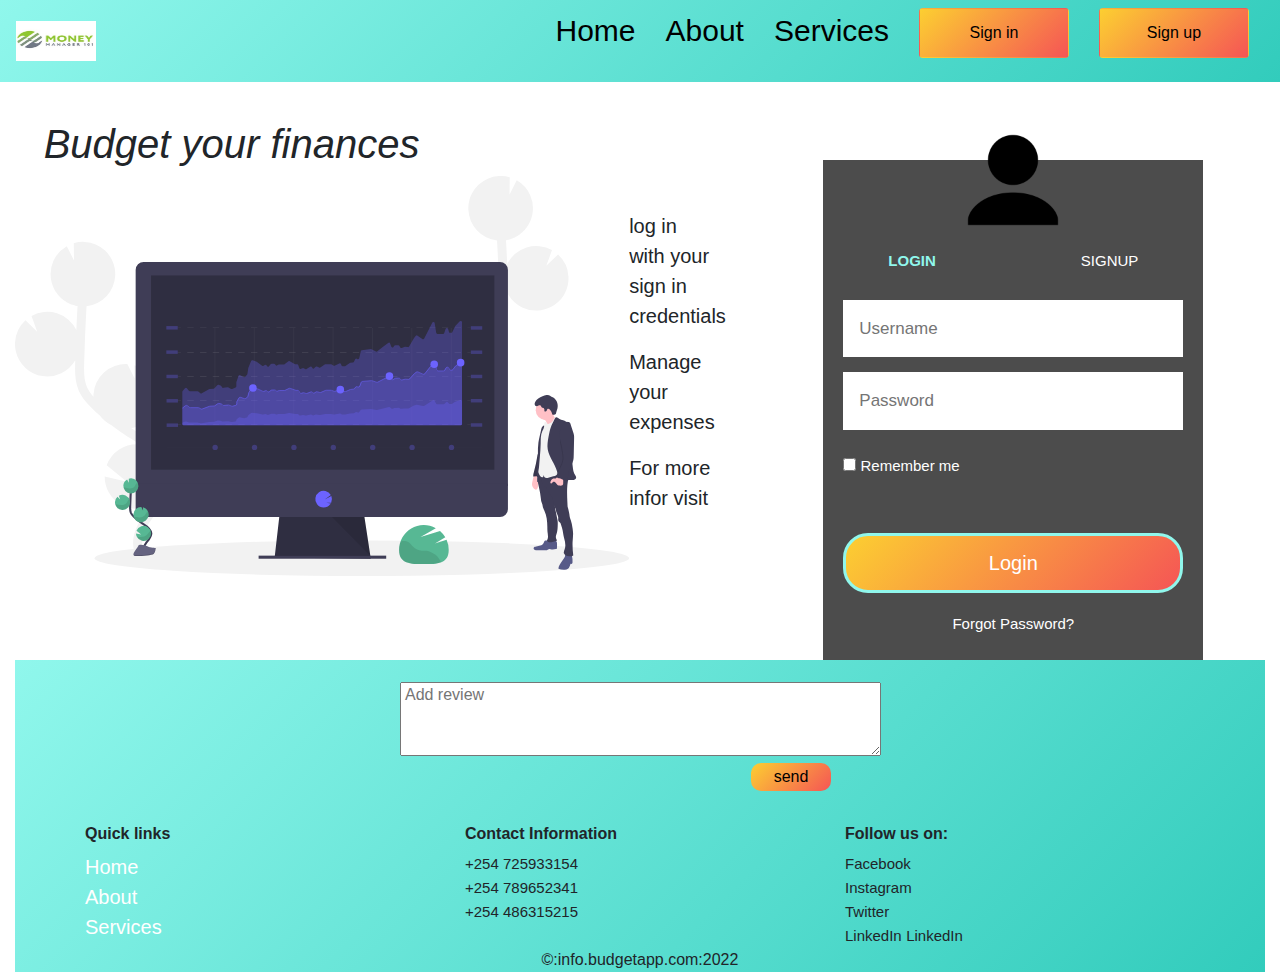
<file: index.html>
<!DOCTYPE html>
<html lang="en">

<head>
    <meta charset="UTF-8">
    <meta http-equiv="X-UA-Compatible" content="IE=edge">
    <meta name="viewport" content="width=device-width, initial-scale=1.0">
    <link rel="stylesheet" href="CSS/home.css">
    <title>Budgetting App</title>
    <link rel="stylesheet" href="https://pro.fontawesome.com/releases/v5.10.0/css/all.css" integrity="sha384-AYmEC3Yw5cVb3ZcuHtOA93w35dYTsvhLPVnYs9eStHfGJvOvKxVfELGroGkvsg+p" crossorigin="anonymous" />
    <script src="https://ajax.googleapis.com/ajax/libs/jquery/3.5.1/jquery.min.js"></script>
    <link rel="stylesheet" href="https://maxcdn.bootstrapcdn.com/bootstrap/4.0.0/css/bootstrap.min.css" integrity="sha384-Gn5384xqQ1aoWXA+058RXPxPg6fy4IWvTNh0E263XmFcJlSAwiGgFAW/dAiS6JXm" crossorigin="anonymous" />
</head>

<body>
    <nav class="navbar">
        <a class="navbar-brand" href="#">
            <img src="images/logo.jpeg" width="80" height="40" alt="logo">
        </a>
        <ul>
            <li><a href="#">Home</a></li>
            <li><a href="#">About</a></li>
            <li><a href="#">Services</a></li>
            <li><a href="#login"><button class="btn" type="submit">Sign in</button></a></li>
            <li><a href="#signup"><button class="btn" type="submit">Sign up</button></a></li>
        </ul>
    </nav>


    <div class="container-fluid login">

        <div class="row">
            <div class="col-md-7">
                <h1 style="font-style: italic;">Budget your finances</h1>
                <div class="content">
                    <div class="image">
                        <img src="images/l.svg" height="400px">
                    </div>
                    <div class="con">
                        <p>log in <br> with your <br> sign in credentials </p>
                        <p style="font-size: 20px;">Manage your expenses</p>


                        <p>For more infor visit <a href="">read more</a></p>
                    </div>
                </div>
            </div>


            <div class="col-md-5">
                <!-- <p style="font-weight: 600; font-size: 20px;">Please sign in to get acces to our application</p> <br>
<p>Sign in here:</p> 

<form  onsubmit=" return validate()" action="message.html" class="form">
    <label for="username"  style="font-size: 20px;"> Username:</label> <br>
    <input type="text" id="uname"> <br> <br>
    <label for="password"  style="font-size: 20px;">Password:</label> <br>
    <input type="password" id="pass"> <br> <br>

    <button type="submit" id="btn">Sign in</button> <br> <br>
</form>
<p style="font-size: 30px; font-weight: bold;">or</p>

<button class="ctn" id="btn">Sign up</button> <br> <br>

<div class="icons">
    <i class="fab fa-linkedin lk" ></i>
    <i class="fab fa-facebook-square fb"></i>
</div> -->


                <div class="box">

                    <img src="images/icon.png">
                    <div class="page">
                        <div class="header">
                            <a id="login" class="active" href="#login">login</a>
                            <a id="signup" href="#signup">signup</a>
                        </div>
                        <div id="errorMsg"></div>
                        <div class="content">
                            <form action="user.html" class="login" name="loginForm" onsubmit="return validateLoginForm()">
                                <input type="text" name="name" id="logName" placeholder="Username">
                                <input type="password" name="password" id="logPassword" placeholder="Password">
                                <div id="check">
                                    <input type="checkbox" id="remember">
                                    <label for="remember">Remember me</label>
                                </div>
                                <br><br>
                                <input type="submit" value="Login">
                                <a href="#">Forgot Password?</a>
                            </form>
                            <form action="about.html" class="signup" name="signupForm" onsubmit="return validateSignupForm()">
                                <input type="email" name="email" id="signEmail" placeholder="Email">
                                <input type="text" name="name" id="signName" placeholder="Username">
                                <input type="password" name="password" id="signPassword" placeholder="Password"><br>
                                <input type="submit" value="SignUp">
                            </form>
                        </div>
                    </div>
                </div>
            </div>

        </div>
        <footer>
            <div class="container down">
                <center>
                    <textarea name="" id="comment" cols="50" rows="3" placeholder=" Add review" required></textarea>
                </center>
                <button id="ctn">send</button>
                <div class="row">
                    <div class="col-lg-4 links">
                        <h6 style="font: size 30px;font-weight: bold;">Quick links</h6>

                        <a href="home.html" style="font-size: 20px; text-decoration: none;">Home</a><br>
                        <a href="about.html" style="font-size: 20px; text-decoration: none;">About</a><br>
                        <a href="user" style="font-size: 20px; text-decoration: none;">Services</a><br>

                    </div>
                    <div class="col-lg-4 ">
                        <h6 style="font: size 30px;font-weight: bold; ">Contact Information</h6>
                        <a>+254 725933154</a><br>
                        <a>+254 789652341</a><br>
                        <a>+254 486315215</a><br>
                    </div>
                    <div class="col-lg-4 ">
                        <h6 style="font: size 30px;font-weight: bold; ">Follow us on:</h6>
                        <a>Facebook</a><br>
                        <a>Instagram</a><br>
                        <a>Twitter</a><br>
                        <a>LinkedIn</a>
                        <a>LinkedIn</a>
                    </div>
                </div>
            </div>
            <p style="text-align:center;">&copy:info.budgetapp.com:2022</p>
        </footer>

        <!-- </div> <br> <br> footer
    <footer class="container-fluid ">
        <div class="foot ">
            <center>
                <textarea name=" " id=" " cols="50 " rows="3 " placeholder=" Add comment "></textarea>
            </center>
            <button id="ctn ">send</button>
            <div class="row ">
                <div class="col-md-3 links ">
                    <h6>Quick links</h6><br>
                    <a href="home.html ">Home</a><br>
                    <a href="# ">about.html</a><br>
                    <a href="# ">Services</a><br>
                </div>
                <div class="col-md-3 ">
                    <h6>Contact Information</h6>
                    <a>+254 725933154</a><br>
                    <a>+254 789652341</a><br>
                    <a>+254 486315215</a><br>
                </div>
                <div class="col-md-3 ">
                    <h6>Follow us on:</h6><br>
                    <a>Facebook</a><br>
                    <a>Instagram</a><br>
                    <a>Twitter</a><br>
                    <a>LinkedIn</a>
                    <a>LinkedIn</a>
                </div>
            </div>
        </div>
        <div class="copy ">
            <p>&copy:info@budgeter.co.ke 2022
            </p>
        </div>
    </footer> -->



        <script src="JS/home.js "></script>
</body>

</html>
</file>
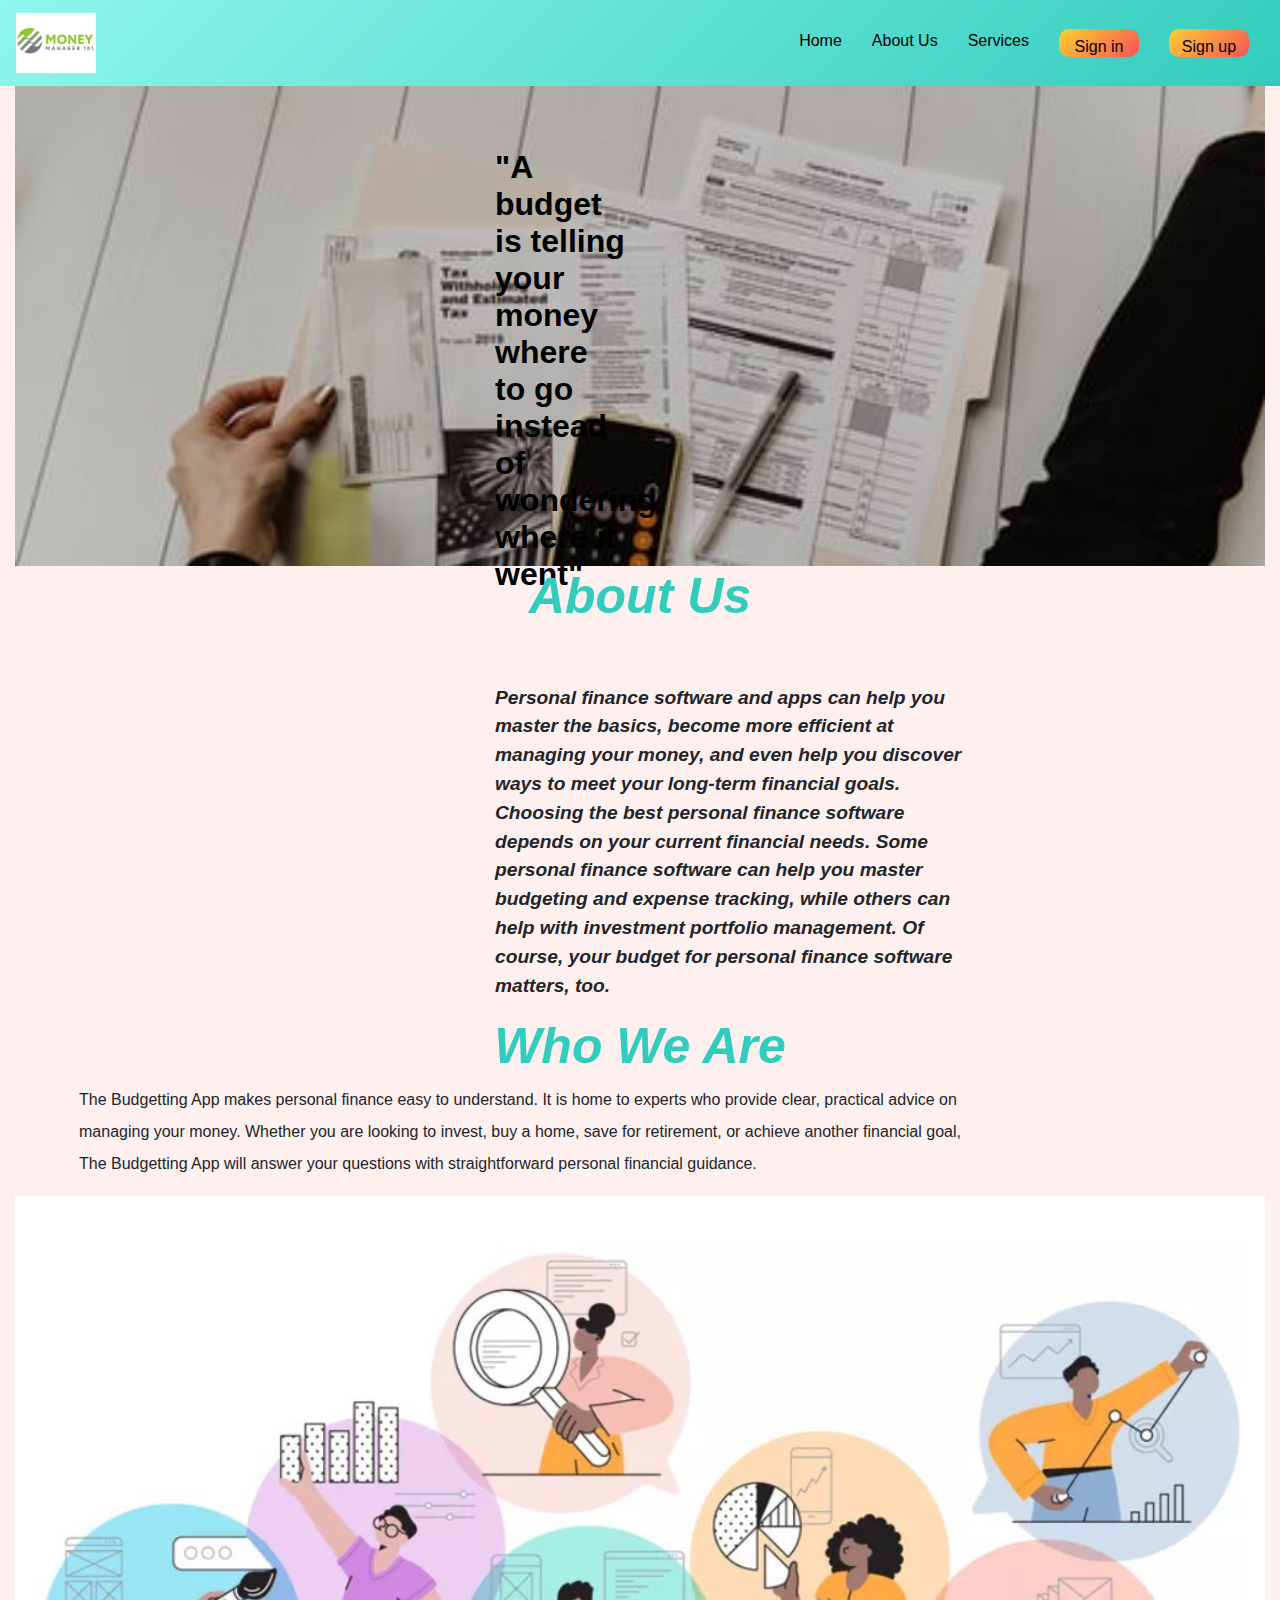
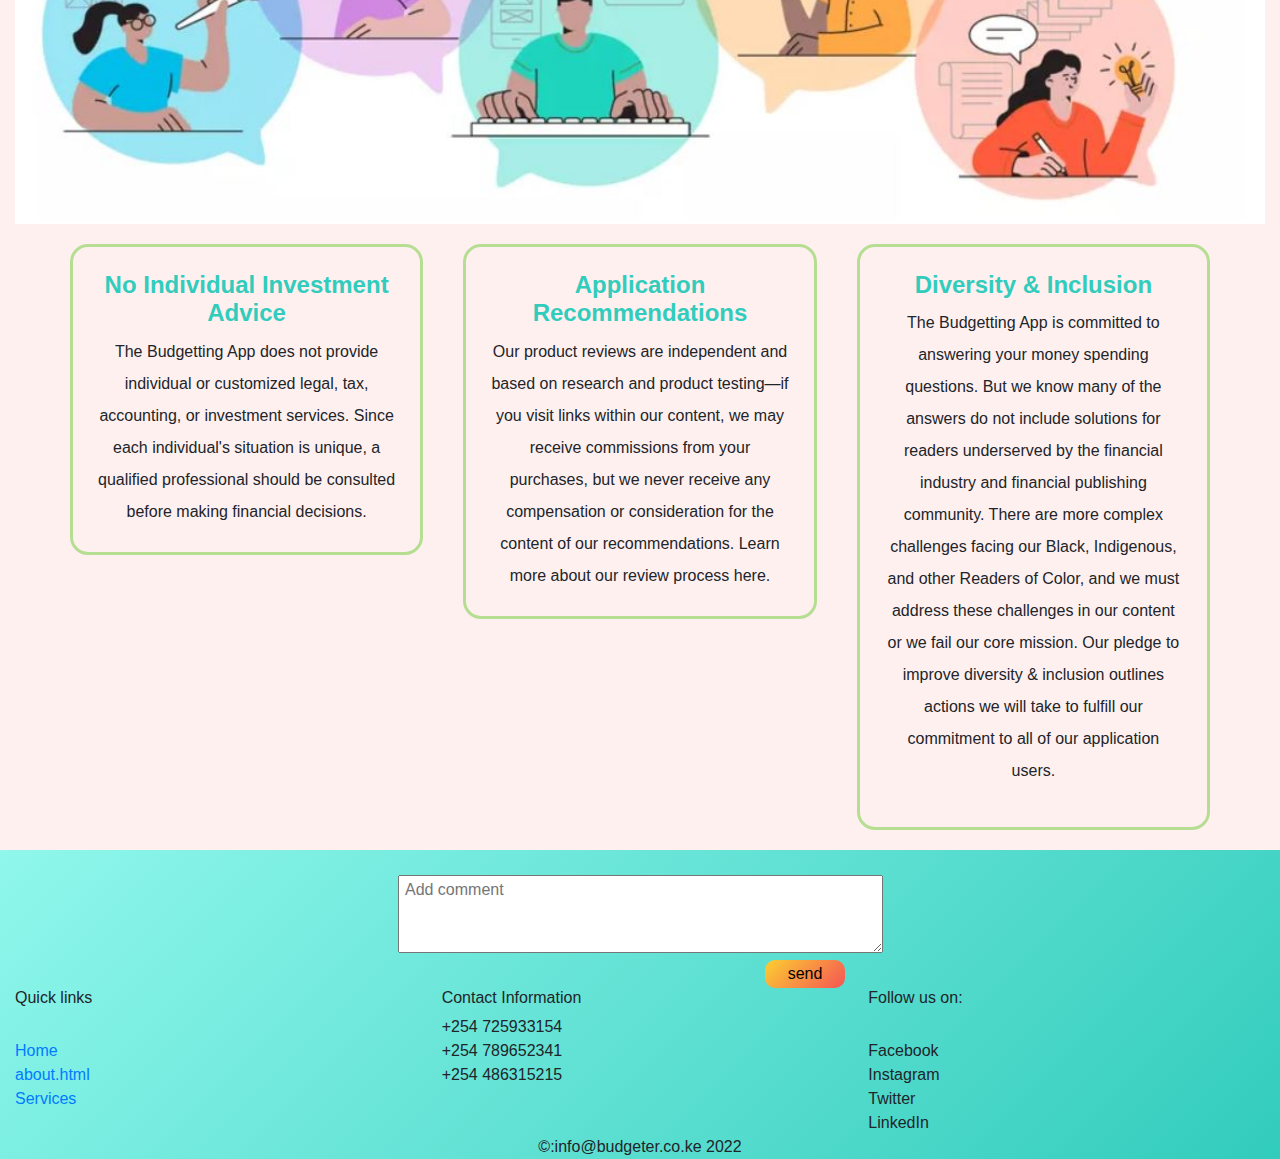
<file: about.html>
<!DOCTYPE html>
<html lang="en">

<head>
    <meta charset="UTF-8">
    <meta http-equiv="X-UA-Compatible" content="IE=edge">
    <meta name="viewport" content="width=device-width, initial-scale=1.0">
    <!--link rel="stylesheet" href="https://maxcdn.bootstrapcdn.com/bootstrap/4.5.2/css/bootstrap.min.css" /-->

    <link rel="stylesheet" href="https://maxcdn.bootstrapcdn.com/bootstrap/4.0.0/css/bootstrap.min.css" integrity="sha384-Gn5384xqQ1aoWXA+058RXPxPg6fy4IWvTNh0E263XmFcJlSAwiGgFAW/dAiS6JXm" crossorigin="anonymous">
    <link rel="stylesheet" href="CSS/about.css">

    <title>Budgetting Application</title>
</head>

<body>
    <!--h1>Budgetting Application</h1-->
    <nav class="navbar">
        <a class="navbar-brand" href="#">
            <img src="images/logo.jpeg" width="80" height="60" alt="logo">
        </a>
        <ul>
            <li><a href="home.html">Home</a></li>
            <li><a href="#">About Us</a></li>
            <li><a href="user.html">Services</a></li>
            <li><a href="#signin"><button class="btn" type="submit">Sign in</button></a></li>
            <li><a href="#signup"><button class="btn" type="submit">Sign up</button></a></li>
        </ul>
    </nav>


    <div class="container-fluid">
        <div class="sectionone">
            <p id="about">"A budget is telling your money where to go instead of wondering where it went"

            </p>

        </div>
        <div class="aboutus">
            <h3>About Us</h3>
            <p id="pone">Personal finance software and apps can help you master the basics, become more efficient at managing your money, and even help you discover ways to meet your long-term financial goals. Choosing the best personal finance software depends on
                your current financial needs. Some personal finance software can help you master budgeting and expense tracking, while others can help with investment portfolio management. Of course, your budget for personal finance software matters,
                too.
            </p>
            <div id="ptw0">
                <h3>Who We Are</h3>
                <p id="whowe"> The Budgetting App makes personal finance easy to understand. It is home to experts who provide clear, practical advice on managing your money. Whether you are looking to invest, buy a home, save for retirement, or achieve another financial
                    goal, The Budgetting App will answer your questions with straightforward personal financial guidance.
                </p>
                <img class="fit-picture" src="/images/aboutus.png" alt="Applicationteam">

            </div>
            <div class="moreus">
                <div>
                    <h4>No Individual Investment Advice</h4>
                    The Budgetting App does not provide individual or customized legal, tax, accounting, or investment services. Since each individual's situation is unique, a qualified professional should be consulted before making financial decisions.
                </div>
                <div>
                    <h4>Application Recommendations</h4>
                    Our product reviews are independent and based on research and product testing—if you visit links within our content, we may receive commissions from your purchases, but we never receive any compensation or consideration for the content of our recommendations.
                    Learn more about our review process here.
                </div>
                <div>
                    <h4>Diversity & Inclusion</h4>
                    The Budgetting App is committed to answering your money spending questions. But we know many of the answers do not include solutions for readers underserved by the financial industry and financial publishing community. There are more complex challenges
                    facing our Black, Indigenous, and other Readers of Color, and we must address these challenges in our content or we fail our core mission. Our pledge to improve diversity & inclusion outlines actions we will take to fulfill our commitment
                    to all of our application users.</p>
                </div>
            </div>
        </div>
    </div>
    </div>
    <!-- footer -->
    <footer class="container-fluid">
        <center>
            <textarea name="" id="" cols="50" rows="3" placeholder=" Add comment"></textarea>
        </center>
        <button id="ctn">send</button>
        <div class="row">
            <div class="col-md-4 links">
                <h6>Quick links</h6><br>
                <a href="home.html">Home</a><br>
                <a href="#">about.html</a><br>
                <a href="#">Services</a><br>
            </div>
            <div class="col-md-4">
                <h6>Contact Information</h6>
                <a>+254 725933154</a><br>
                <a>+254 789652341</a><br>
                <a>+254 486315215</a><br>
            </div>
            <div class="col-md-4">
                <h6>Follow us on:</h6><br>
                <a>Facebook</a><br>
                <a>Instagram</a><br>
                <a>Twitter</a><br>
                <a>LinkedIn</a>
            </div>
        </div>
        <div class="copy">
            <p>&copy:info@budgeter.co.ke 2022
            </p>
        </div>
    </footer>

</body>
</html-->
</file>
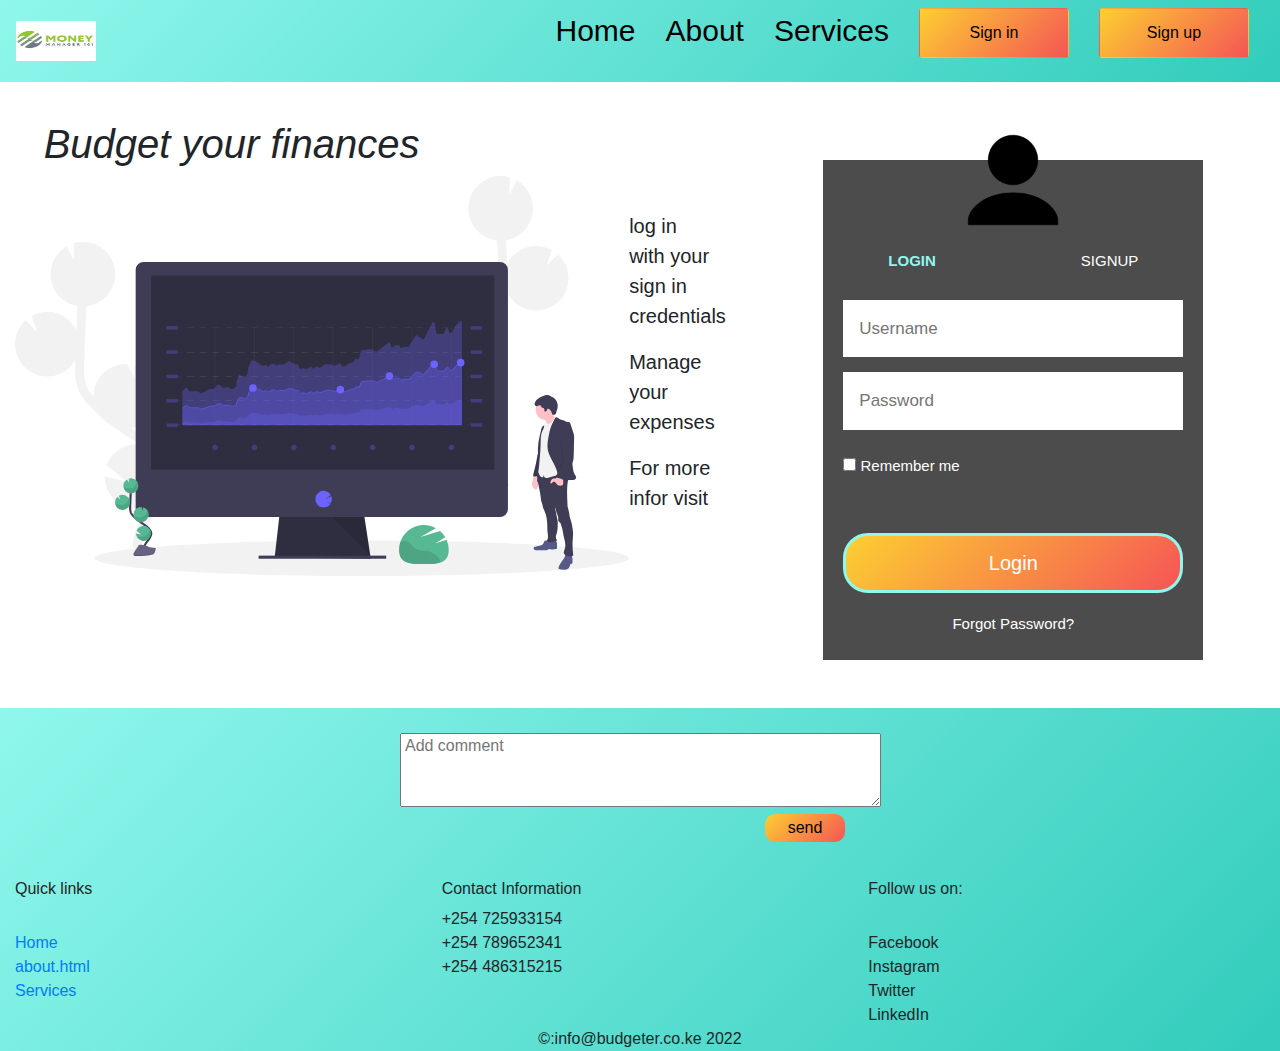
<file: home.html>
<!DOCTYPE html>
<html lang="en">

<head>
    <meta charset="UTF-8">
    <meta http-equiv="X-UA-Compatible" content="IE=edge">
    <meta name="viewport" content="width=device-width, initial-scale=1.0">
    <link rel="stylesheet" href="CSS/home.css">
    <title>Budgetting App</title>
    <link rel="stylesheet" href="https://pro.fontawesome.com/releases/v5.10.0/css/all.css" integrity="sha384-AYmEC3Yw5cVb3ZcuHtOA93w35dYTsvhLPVnYs9eStHfGJvOvKxVfELGroGkvsg+p" crossorigin="anonymous" />
    <script src="https://ajax.googleapis.com/ajax/libs/jquery/3.5.1/jquery.min.js"></script>
    <link rel="stylesheet" href="https://maxcdn.bootstrapcdn.com/bootstrap/4.0.0/css/bootstrap.min.css" integrity="sha384-Gn5384xqQ1aoWXA+058RXPxPg6fy4IWvTNh0E263XmFcJlSAwiGgFAW/dAiS6JXm" crossorigin="anonymous" />
</head>

<body>
    <nav class="navbar">
        <a class="navbar-brand" href="#">
            <img src="images/logo.jpeg" width="80" height="40" alt="logo">
        </a>
        <ul>
            <li><a href="#">Home</a></li>
            <li><a href="#">About</a></li>
            <li><a href="#">Services</a></li>
            <li><a href="#login"><button class="btn" type="submit">Sign in</button></a></li>
            <li><a href="#signup"><button class="btn" type="submit">Sign up</button></a></li>
        </ul>
    </nav>


    <div class="container-fluid login">

        <div class="row">
            <div class="col-md-7">
                <h1 style="font-style: italic;">Budget your finances</h1>
                <div class="content">
                    <div class="image">
                        <img src="images/l.svg" height="400px">
                    </div>
                    <div class="con">
                        <p>log in <br> with your <br> sign in credentials </p>
                        <p style="font-size: 20px;">Manage your expenses</p>


                        <p>For more infor visit <a href="">read more</a></p>
                    </div>
                </div>
            </div>


            <div class="col-md-5">
                <!-- <p style="font-weight: 600; font-size: 20px;">Please sign in to get acces to our application</p> <br>
<p>Sign in here:</p> 

<form  onsubmit=" return validate()" action="message.html" class="form">
    <label for="username"  style="font-size: 20px;"> Username:</label> <br>
    <input type="text" id="uname"> <br> <br>
    <label for="password"  style="font-size: 20px;">Password:</label> <br>
    <input type="password" id="pass"> <br> <br>

    <button type="submit" id="btn">Sign in</button> <br> <br>
</form>
<p style="font-size: 30px; font-weight: bold;">or</p>

<button class="ctn" id="btn">Sign up</button> <br> <br>

<div class="icons">
    <i class="fab fa-linkedin lk" ></i>
    <i class="fab fa-facebook-square fb"></i>
</div> -->


                <div class="box">

                    <img src="images/icon.png">
                    <div class="page">
                        <div class="header">
                            <a id="login" class="active" href="#login">login</a>
                            <a id="signup" href="#signup">signup</a>
                        </div>
                        <div id="errorMsg"></div>
                        <div class="content">
                            <form action="user.html" class="login" name="loginForm" onsubmit="return validateLoginForm()">
                                <input type="text" name="name" id="logName" placeholder="Username">
                                <input type="password" name="password" id="logPassword" placeholder="Password">
                                <div id="check">
                                    <input type="checkbox" id="remember">
                                    <label for="remember">Remember me</label>
                                </div>
                                <br><br>
                                <input type="submit" value="Login">
                                <a href="#">Forgot Password?</a>
                            </form>
                            <form class="signup" name="signupForm" onsubmit="return validateSignupForm()" method="POST">
                                <input type="email" name="email" id="signEmail" placeholder="Email">
                                <input type="text" name="name" id="signName" placeholder="Username">
                                <input type="password" name="password" id="signPassword" placeholder="Password"><br>
                                <input type="submit" value="SignUp">
                            </form>
                        </div>
                    </div>
                </div>
            </div>

        </div>



    </div> <br> <br>


    <!-- footer -->
    <footer class="container-fluid">
        <center>
            <textarea name="" id="" cols="50" rows="3" placeholder=" Add comment"></textarea>
        </center>
        <button id="ctn">send</button>
        <div class="row">
            <div class="col-md-4 links">
                <h6>Quick links</h6><br>
                <a href="home.html">Home</a><br>
                <a href="#">about.html</a><br>
                <a href="#">Services</a><br>
            </div>
            <div class="col-md-4">
                <h6>Contact Information</h6>
                <a>+254 725933154</a><br>
                <a>+254 789652341</a><br>
                <a>+254 486315215</a><br>
            </div>
            <div class="col-md-4">
                <h6>Follow us on:</h6><br>
                <a>Facebook</a><br>
                <a>Instagram</a><br>
                <a>Twitter</a><br>
                <a>LinkedIn</a>
            </div>
        </div>
        <div class="copy">
            <p>&copy:info@budgeter.co.ke 2022
            </p>
        </div>
    </footer>



    <script src="JS/home.js"></script>
</body>

</html>
</file>
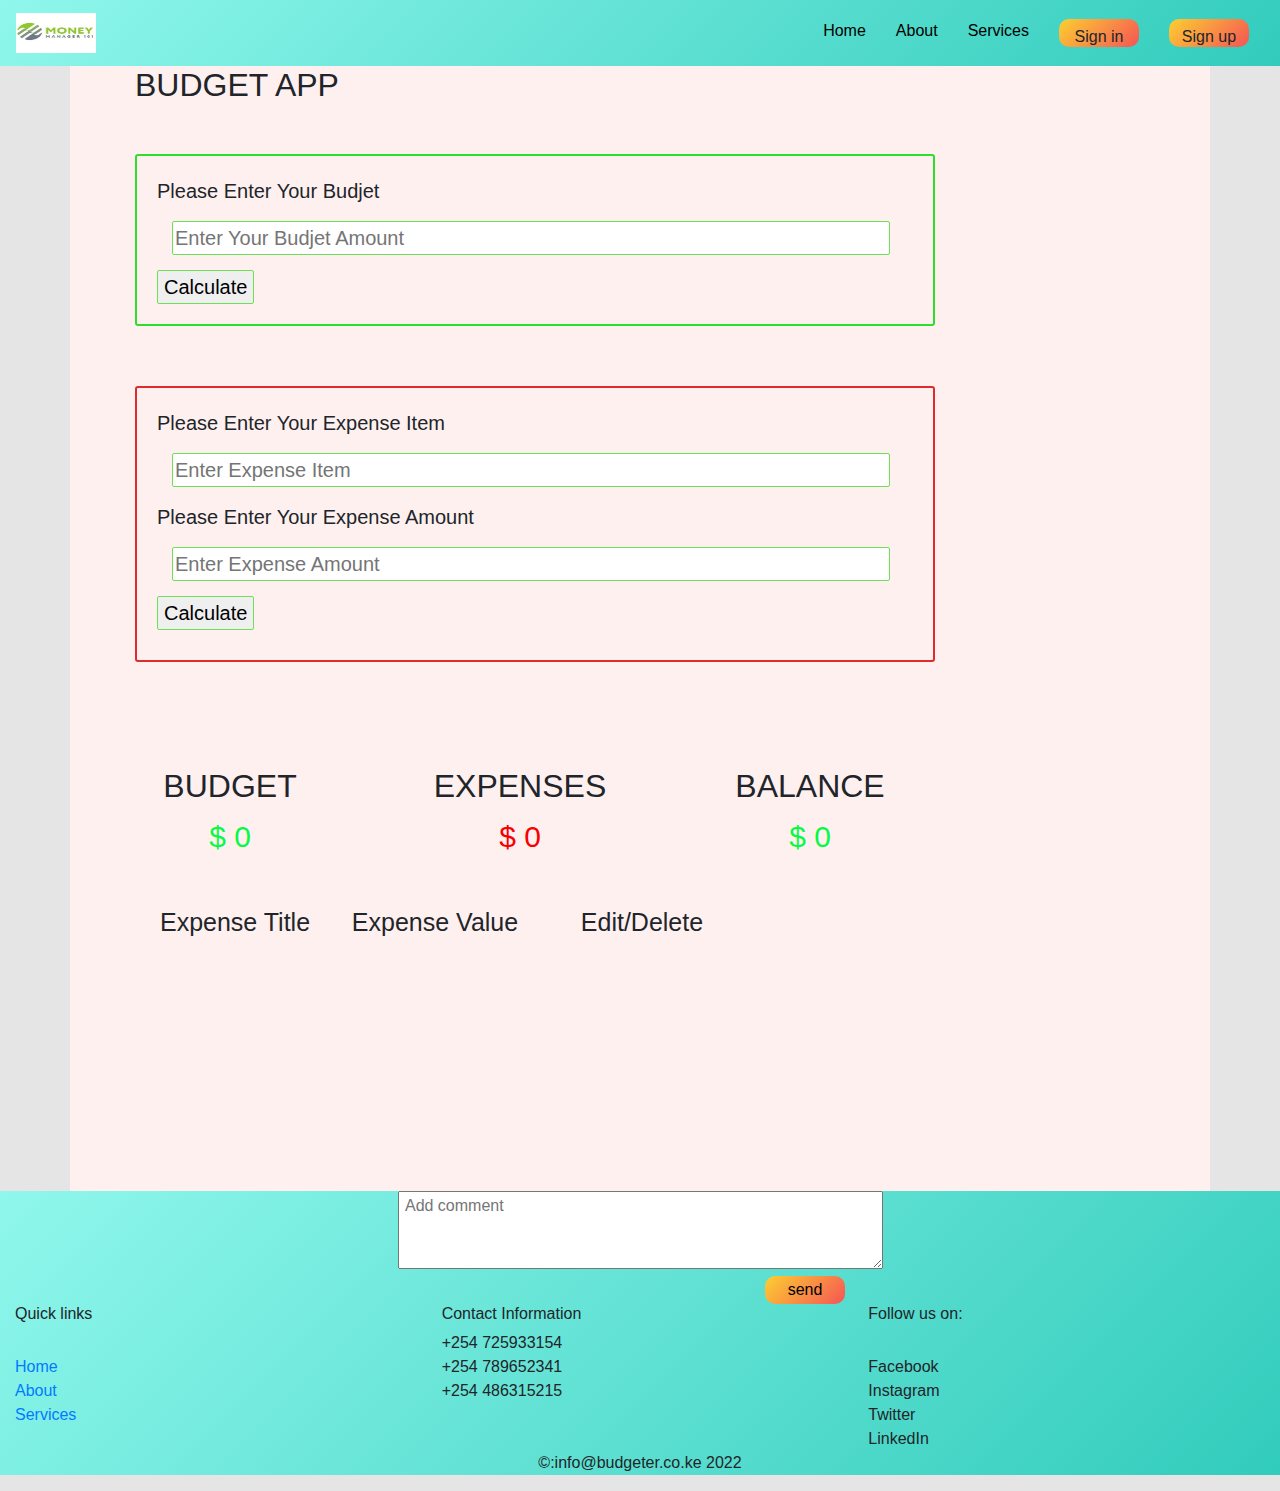
<file: user.html>
<!DOCTYPE html>
<html lang="en">

<head>
    <meta charset="UTF-8">
    <meta http-equiv="X-UA-Compatible" content="IE=edge">
    <meta name="viewport" content="width=device-width, initial-scale=1.0">
    <link rel="stylesheet" href="https://cdn.jsdelivr.net/npm/bootstrap@4.6.1/dist/css/bootstrap.min.css">
    <script src="https://code.jquery.com/jquery-3.6.0.js" integrity="sha256-H+K7U5CnXl1h5ywQfKtSj8PCmoN9aaq30gDh27Xc0jk=" crossorigin="anonymous"></script>
    <link rel="stylesheet" href="https://cdnjs.cloudflare.com/ajax/libs/font-awesome/5.10.0/css/all.min.css" integrity="sha512-PgQMlq+nqFLV4ylk1gwUOgm6CtIIXkKwaIHp/PAIWHzig/lKZSEGKEysh0TCVbHJXCLN7WetD8TFecIky75ZfQ==" crossorigin="anonymous" referrerpolicy="no-referrer"
    />
    <link rel="stylesheet" href="CSS/user.css">
    <title>Budget</title>
</head>

<body>
    <nav class="navbar">
        <a class="navbar-brand" href="#">
            <img src="Image/WhatsApp Image 2022-01-18 at 14.27.58.jpeg" width="80" height="40" alt="logo">
        </a>
        <ul>
            <li><a href="home.html">Home</a></li>
            <li><a href="about.html">About</a></li>
            <li><a href="#">Services</a></li>
            <li><a href="#login"><button class="btn" type="submit">Sign in</button></a></li>
            <li><a href="#signup"><button class="btn" type="submit">Sign up</button></a></li>
        </ul>
    </nav>

    <div class="container">
        <div id="firstbudget">
            <div>
                <h2 style="margin-left: 50px;"> BUDGET APP </h2>
                <div class="box1">
                    <div> Please Enter Your Budjet </div>
                    <input type="number" class="amount" name="budget" id="budget" placeholder="Enter Your Budjet Amount"><br>
                    <button type="button" onclick="budgetclick()" class="btn1"> Calculate </button>
                </div>
            </div>
            <div>
                <div class="box2">
                    <div> Please Enter Your Expense Item</div>
                    <input type="text" class="amount" id="expense" placeholder="Enter Expense Item"> <br>
                    <div> Please Enter Your Expense Amount </div>
                    <input type="number" class="amount" name="expenseamount" id="expenseamount" placeholder="Enter Expense Amount"> <br>
                    <button class="btn1" onclick="expenseclick()">Calculate</button>
                    <div id="warning"></div>
                </div>
            </div>
        </div>
        <div id="secondbudget">
            <div id="secondbudget1">
                <div class="box3">
                    <h2>BUDGET</h2>
                    <div class="logo"><i class="fas fa-money-check-alt"></i></div>
                    <div class="price1">$ <span id="budjetprice"> 0 </span></div>
                </div>
                <div class="box3">
                    <h2>EXPENSES</h2>
                    <div class="logo"><i class="fas fa-shopping-cart"></i></div>
                    <div class="price2">$ <span id="expenseprice"> 0 </span> </div>
                </div>
                <div class="box3">
                    <h2>BALANCE</h2>
                    <div class="logo"><i class="fas fa-dollar-sign"></i></div>
                    <div class="price1">$ <span id="balanceprice"> 0 </span> </div>
                </div>
            </div>
            <div class="secondbudget2">
                <div class="row1">
                    <div>
                        Expense Title
                    </div>
                </div>
                <div class="row1">
                    <div>
                        Expense Value
                    </div>
                </div>
                <div class="row1">
                    <div>
                        &nbsp; Edit/Delete
                    </div>
                </div>
            </div>
            <div class="secondbudget2 money">
                <div class="row1">
                    <div class="item" id="expenseitemadd"></div>
                </div>
                <div class="row1">
                    <div class="item" id="expenseamountadd"></div>
                </div>
                <div class="row1">
                    <div class="item" id="iconadd"></div>
                </div>
            </div>
        </div>
    </div>
    <footer class="container-fluid">
        <center> <textarea name="" id="" cols="50" rows="3" placeholder=" Add comment"></textarea></center>
        <button id="ctn">send</button>
        <div class="row">
            <div class="col-md-4 links">
                <h6>Quick links</h6><br>
                <a href="#">Home</a><br>
                <a href="#">About</a><br>
                <a href="#">Services</a><br>
            </div>
            <div class="col-md-4">
                <h6>Contact Information</h6>
                <a>+254 725933154</a><br>
                <a>+254 789652341</a><br>
                <a>+254 486315215</a><br>
            </div>
            <div class="col-md-4">
                <h6>Follow us on:</h6><br>
                <a>Facebook</a><br>
                <a>Instagram</a><br>
                <a>Twitter</a><br>
                <a>LinkedIn</a>
            </div>
        </div>
        <div class="copy">
            <p>&copy:info@budgeter.co.ke 2022
            </p>

            <script src="JS/user.js"></script>
</body>

</html>
</file>
<file: CSS/home.css>
* {
        margin: 0;
        padding: 0;
    }
    
    #btn {
        background-color: #90F7EC;
        width: 150px;
        height: 50px;
        margin-left: 40px;
        border-radius: 20px;
    }
    
    .row {
        margin-top: 3%;
    }
    
    .lk {
        font-size: 50px;
        padding-right: 2%;
    }
    
    .fb {
        font-size: 50px;
    }
    
    .content {
        display: flex;
    }
    
    .login h1 {
        margin-left: 4%;
    }
    
    .con {
        margin-top: 5%;
        font-size: 20px;
    }
    
    body {
        margin: 0;
        padding: 0;
        background: #E5E5E5;
    }
    
    .navbar {
        width: 100%;
        overflow: auto;
        background: linear-gradient(135deg, #90F7EC 0%, #32CCBC 100%);
        font-style: normal;
        font-size: 30px;
    }
    
    ul {
        padding: 0;
        margin: 0 0 0 250px;
        list-style: none;
        text-decoration: none;
    }
    
    li {
        float: left;
        text-decoration: none;
    }
    
    li a {
        width: 100px;
        padding: 20px 15px;
        font-family: Arial;
        color: black;
        text-align: center;
    }
    
    li a:hover {
        background: linear-gradient(135deg, #FCCF31 0%, #F55555 100%);
        text-transform: uppercase;
    }
    
    .btn {
        background: linear-gradient(135deg, #FCCF31 0%, #F55555 100%);
        border: none;
        top: 35px;
        left: 1080px;
        width: 150px;
        height: 50px;
    }
    
    html,
    body {
        height: 100%;
    }
    /* footer */
    
    .footer-container {
        background: linear-gradient(135deg, #90F7EC 0%, #32CCBC 100%);
        text-align: center;
        font-style: normal;
    }
    
    .footer {
        background: linear-gradient(135deg, #90F7EC 0%, #32CCBC 100%);
        align-items: center;
        height: 40vh;
        display: flex;
        flex-wrap: wrap;
        margin: 0 auto;
        justify-content: center;
    }
    
    .footer-heading {
        display: flex;
        flex-direction: column;
        margin-right: 18rem;
    }
    
    .footer-heading a {
        color: black;
        font-style: italic;
        font-weight: 600;
        margin-bottom: 0.5rem;
    }
    /* neew */
    
    body {
        margin: 0;
        padding: 0;
    }
    
    .box {
        width: 380px;
        height: 500px;
        background-color: rgba(0, 0, 0, 0.7);
        padding: 20px;
        margin: 8% auto 0;
        text-align: center;
        position: relative;
        box-sizing: border-box;
        flex-direction: column;
    }
    
    .box img {
        width: 100px;
        margin-top: -50px;
    }
    
    .header {
        width: 300px;
        height: 50px;
        text-transform: uppercase;
        display: inline-flex;
        padding-top: 20px;
        padding-bottom: 0;
        justify-content: space-between;
    }
    
    .header a {
        font-size: 20px;
        text-decoration: none;
        color: #ffffff;
        display: inline-flex;
        padding-left: 25px;
        padding-right: 25px;
        justify-content: center;
        cursor: pointer;
    }
    
    .header .active {
        color: #90F7EC;
        font-weight: bold;
        position: relative;
    }
    
    .header .active:after {
        position: absolute;
        border: none;
        content: "";
    }
    
    #errorMsg {
        color: red;
        text-align: center;
        font-size: 12px;
        padding-bottom: 20px;
    }
    
    .content {
        display: inline-flex;
        overflow: hidden;
    }
    
    form {
        position: relative;
        display: inline-flex;
        width: 100%;
        height: 100%;
        flex-shrink: 0;
        flex-direction: column;
        transition: right 0.5s;
    }
    
    .login a {
        text-decoration: none;
        color: #ffffff;
        font-size: 15px;
        text-align: center;
        cursor: pointer;
    }
    
    .extend form {
        right: 100%;
    }
    
    input[type=text],
    input[type=password],
    input[type=email] {
        display: block;
        position: relative;
        border: 4px solid #ffffff;
        padding: 12px;
        margin-bottom: 15px;
        width: 100%;
        box-sizing: border-box;
        font-size: 17px;
        outline: none;
    }
    
    input[type=text]:hover,
    input[type=password]:hover,
    input[type=email]:hover {
        border: 4px solid#90F7EC;
    }
    
    input[type=submit] {
        display: block;
        position: relative;
        border: 3px solid#90F7EC;
        padding: 12px;
        margin-bottom: 20px;
        background: linear-gradient(135deg, #FCCF31 0%, #F55555 100%);
        width: 100%;
        border-radius: 25px;
        text-align: center;
        font-size: 20px;
        color: #ffffff;
        cursor: pointer;
        outline: none;
    }
    
    input[type=submit]:hover {
        background-color: #ffffff;
        color: #000000;
        font-weight: bold;
    }
    
    input[type=checkbox] {
        background: linear-gradient(135deg, #FCCF31 0%, #F55555 100%);
    }
    
    #check {
        margin-top: 10px;
        text-align: left;
        color: #ffffff;
        font-size: 15px;
    }
    
    footer {
        background: linear-gradient(135deg, #90F7EC 0%, #32CCBC 100%);
    }
    
    .copy {
        text-align: center;
    }
    
    #ctn {
        margin-left: 60%;
        background: linear-gradient(135deg, #FCCF31 0%, #F55555 100%);
        border: none;
        width: 80px;
        height: 28px;
        top: 35px;
        left: 1080px;
        border-radius: 10px;
    }
    
    center {
        padding-top: 2%;
    }
</file>
<file: CSS/about.css>
body{
margin: 0;
padding: 0;
background-color: rgb(255, 240, 240);
    }
    
    .navbar{
    width: 100%;
    overflow: auto;
    background: linear-gradient(135deg, #90F7EC 0%, #32CCBC 100%);
    font-style: normal;
    }
    
    ul{
    padding: 0;
    margin: 0 0 0 250px;
    list-style: none;
    }
    
    li{
    float: left;
    text-decoration: none;
    }
    
    li a{
     width: 100px;
     padding: 20px 15px;
    font-family: Arial;
    color: black;
    text-align: center;
    }
    
    li a:hover{
    background: linear-gradient(135deg, #FCCF31 0%,#F55555 100%);
    text-transform: uppercase;
    }
    
    .btn{
    background: linear-gradient(135deg, #FCCF31 0%, #F55555 100%);
    border: none;
    width: 80px;
    height: 28px;
    top: 35px;
    left: 1080px;
    border-radius: 10px;
    }
    
    html, body{
    height: 100%;
    }
    
    #container{
    min-height: 100%;
    }
    
    #main {
    overflow: auto;
    padding-bottom: 100px;
    }
 .sectionone {
    background-image: url("../images/abooutbackground.jpeg");
    background-size: cover;
    background-repeat: no-repeat;
    height: 30em;
    align-items: center;
    

}
#about {
    color:black;
   /* color: #90F7EC;*/
    font-weight: 900;
    font-size: xx-large;
    align-items: center;
    margin-left: 15em;
    margin-right: 20em;
    line-height: normal;
    padding-top: 5% ;
    
}
#pone {
    font-size: larger;
    font-weight: bolder;
    font-style: italic;
    margin-top: 3em;
    margin-right: 15em;
    margin-left: 25em;
}

#whowe {
line-height: 2em;
margin-left: 4em;
margin-right: 18em;
}
.fit-picture {
    width: 100%;
    margin: 0;
    }
h3 {
color: #32CCBC;
margin: top 2em;
font-style: italic;
font-weight: 900;
text-align: center;
font-size: 50px;
}
h4 {
    color: #32CCBC;
    font-weight: bold;
}
.moreus {
    display: flex;
    justify-content: center;
    padding-top: 20px;
    padding-bottom: 20px;
    padding-left: 36px;
    padding-right: 36px;
    gap: 40px;
   
}

.moreus>div {
    border: solid 3px rgba(69, 194, 6, 0.4);
    padding: 24px;
    width: 30%;
    border-radius: 18px;
    display: flex;
    height: 75%;
    justify-content: center;
    line-height: 2em;
    flex-direction: column;
    text-align: center;
}
footer {
    background: linear-gradient(135deg, #90F7EC 0%, #32CCBC 100%);
}
.copy {
    text-align: center;
}
#ctn {
    margin-left: 60%;
    background: linear-gradient(135deg, #FCCF31 0%, #F55555 100%);
    border: none;
    width: 80px;
    height: 28px;
    top: 35px;
    left: 1080px;
    border-radius: 10px;
}
center{
    padding-top: 2%;
}
</file>
<file: CSS/user.css>
body{
    margin: 0;
    padding: 0;
    background: #E5E5E5;
}
.navbar{
    width: 100%;
    overflow: auto;
    background: linear-gradient(135deg, #90F7EC 0%, #32CCBC 100%);
    font-style: normal;
}
ul{
    padding: 0;
    margin: 0 0 0 250px;
    list-style: none;
}
li{
    float: left;
    text-decoration: none;
}
li a{
    width: 100px;
    padding: 20px 15px;
    font-family: Arial;
    color: black;
    text-align: center;
}
li a:hover{
    background: linear-gradient(135deg, #FCCF31 0%, #F55555 100%);
    text-transform: uppercase;
}
.btn{
    background: linear-gradient(135deg, #FCCF31 0%, #F55555 100%);
    border: none;
    width: 80px;
    height: 28px;
    top: 35px;
    left: 1080px;
    border-radius: 10px;
}
 #container{
    min-height: 100%;
}
#main {
    overflow: auto;
    padding-bottom: 100px;
} */

* {
    margin: 0;
    position: relative;
    padding: 0%;
    font-family: Arial, Helvetica, sans-serif;
}

.container {
    background-color: rgb(255, 240, 240);
}

.box1 {
    border: 2px solid rgb(43, 223, 43);
    width: 800px;
    margin: 50px;
    padding: 20px;
    border-radius: 3px;
    font-size: 20px;
}

.box2 {
    border: 2px solid rgb(223, 43, 43);
    width: 800px;
    margin: 60px 50px;
    padding: 20px;
    border-radius: 3px;
    font-size: 20px;
}

.btn1 {
    border: 1px solid rgb(109, 224, 86);
    border-radius: 2px;
    font-size: 20px;
}

.amount {
    border: 1px solid rgb(109, 224, 86);
    border-radius: 2px;
    margin: 15px;
    width: 95%;
    font-size: 20px;
}

#secondbudget1 {
    display: flex;
    margin-top: 30px;
}

.box3 {
    margin: 45px;
    width: 200px;
    text-align: center;
}

#bodypage {
    display: flex;
}

.price1 {
    font-size: 30px;
    color: rgb(7, 250, 68);
}

.price2 {
    font-size: 30px;
    color: rgb(248, 0, 0);
}

.logo {
    color: rgb(27, 27, 245);
    font-size: 50px;
}

.secondbudget2 {
    display: flex;
    margin-left: 50px;
}

#warning {
    margin-top: 10px;
    font-size: 20px;
    color: red;
}

.row1 {
    width: 200px;
    font-size: 25px;
    text-align: center;
}

.item {
    color: red;
    margin: 10px;
}

.editicon {
    color: blue;
}

div.money {
    background-color: rgb(255, 240, 240);
    width: 600px;
    height: 250px;
    overflow-x: hidden;
    overflow-y: auto;
    text-align: justify;
}
 .center{
     padding-top: 2%;
 }
footer {
    background: linear-gradient(135deg, #90F7EC 0%, #32CCBC 100%);
}
.copy {
    text-align: center;
}
#ctn {
    margin-left: 60%;
    background: linear-gradient(135deg, #FCCF31 0%, #F55555 100%);
    border: none;
    width: 80px;
    height: 28px;
    top: 35px;
    left: 1080px;
    border-radius: 10px;
}
</file>
